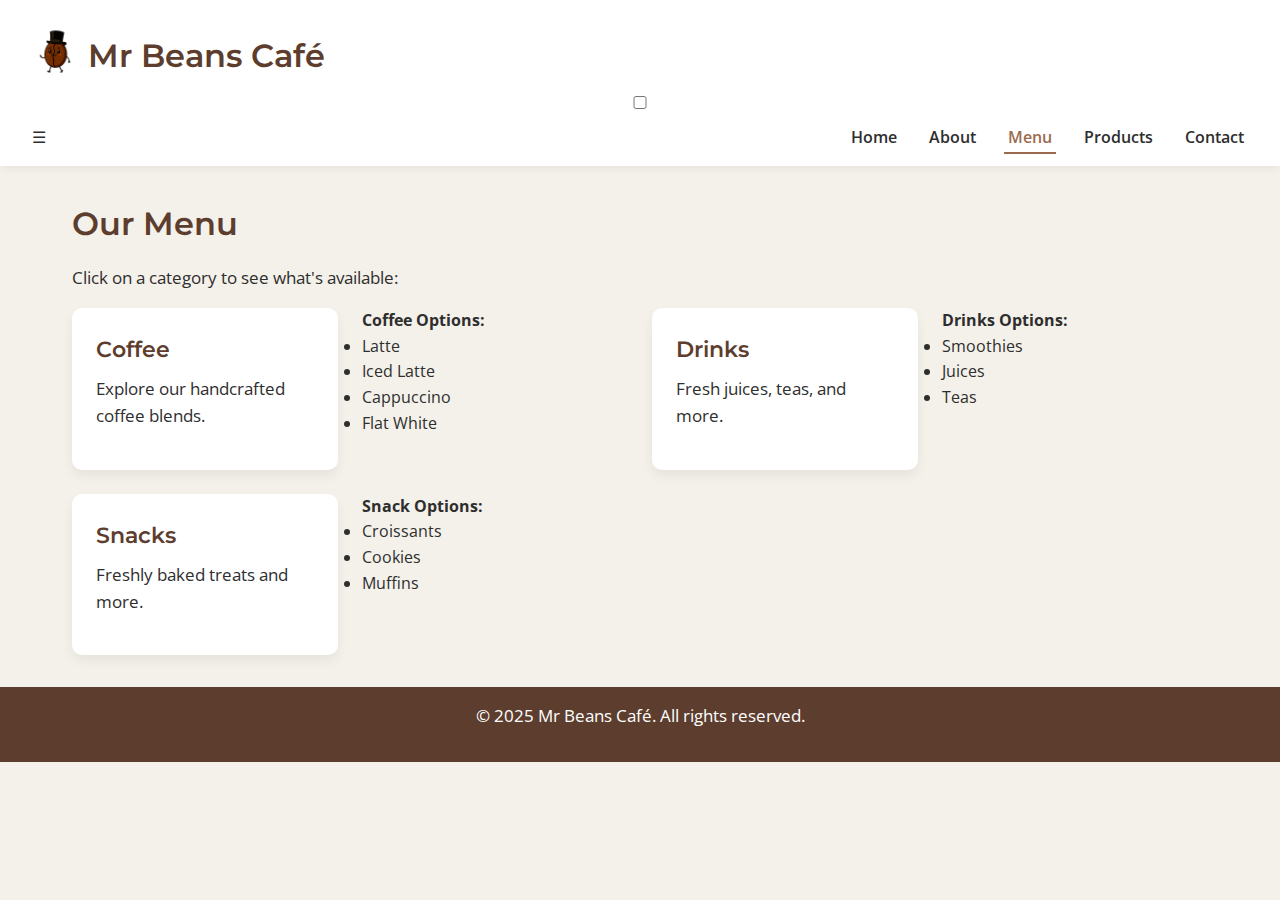
<file: category.html>
<!DOCTYPE html>
<html lang="en">
<head>
  <meta charset="UTF-8">
  <meta name="viewport" content="width=device-width, initial-scale=1.0">
  <title>Mr Beans Café | Menu</title>
  <link rel="stylesheet" href="css/styles.css">
  <link rel="icon" type="image/png" href="assets/images/logo.png">
  <link href="https://fonts.googleapis.com/css2?family=Fascinate&family=Montserrat:wght@400;600&family=Open+Sans:wght@400;600&display=swap" rel="stylesheet">
</head>
<body>
  <header>
    <div class="navbar">
      <div class="logo">
        <a href="index.html">
          <img src="assets/images/logo.png" alt="Mr Beans logo" class="logo-img">
        </a>
        <h1>Mr Beans Café</h1>
      </div>
  
      <!-- Hamburger Toggle -->
      <input type="checkbox" id="menu-toggle" class="menu-toggle" />
      <label for="menu-toggle" class="hamburger">&#9776;</label>
  
      <!-- Navigation Menu -->
      <ul class="nav-links">
        <li><a href="index.html" tabindex="1">Home</a></li>
        <li><a href="about.html" tabindex="2">About</a></li>
        <li><a href="category.html" class="active" tabindex="3">Menu</a></li>
        <li><a href="products.html" tabindex="4">Products</a></li>
        <li><a href="contact.html" tabindex="5">Contact</a></li>
      </ul>
    </div>
  </header>
  

  <main>
    <h2>Our Menu</h2>
    <p>Click on a category to see what's available:</p>

    <div class="menu-grid">
      <!-- Coffee -->
      <div class="menu-card" tabindex="0">
        <h3>Coffee</h3>
        <p>Explore our handcrafted coffee blends.</p>
      </div>
      <div class="expandable-panel">
        <h4>Coffee Options:</h4>
        <ul>
          <li>Latte</li>
          <li>Iced Latte</li>
          <li>Cappuccino</li>
          <li>Flat White</li>
        </ul>
      </div>

      <!-- Drinks -->
      <div class="menu-card" tabindex="0">
        <h3>Drinks</h3>
        <p>Fresh juices, teas, and more.</p>
      </div>
      <div class="expandable-panel">
        <h4>Drinks Options:</h4>
        <ul>
          <li>Smoothies</li>
          <li>Juices</li>
          <li>Teas</li>
        </ul>
      </div>

      <!-- Snacks -->
      <div class="menu-card" tabindex="0">
        <h3>Snacks</h3>
        <p>Freshly baked treats and more.</p>
      </div>
      <div class="expandable-panel">
        <h4>Snack Options:</h4>
        <ul>
          <li>Croissants</li>
          <li>Cookies</li>
          <li>Muffins</li>
        </ul>
      </div>
    </div>
  </main>

  <footer>
    <p>&copy; 2025 Mr Beans Café. All rights reserved.</p>
  </footer>

  <script src="js/script.js"></script>
</body>
</html>
</file>
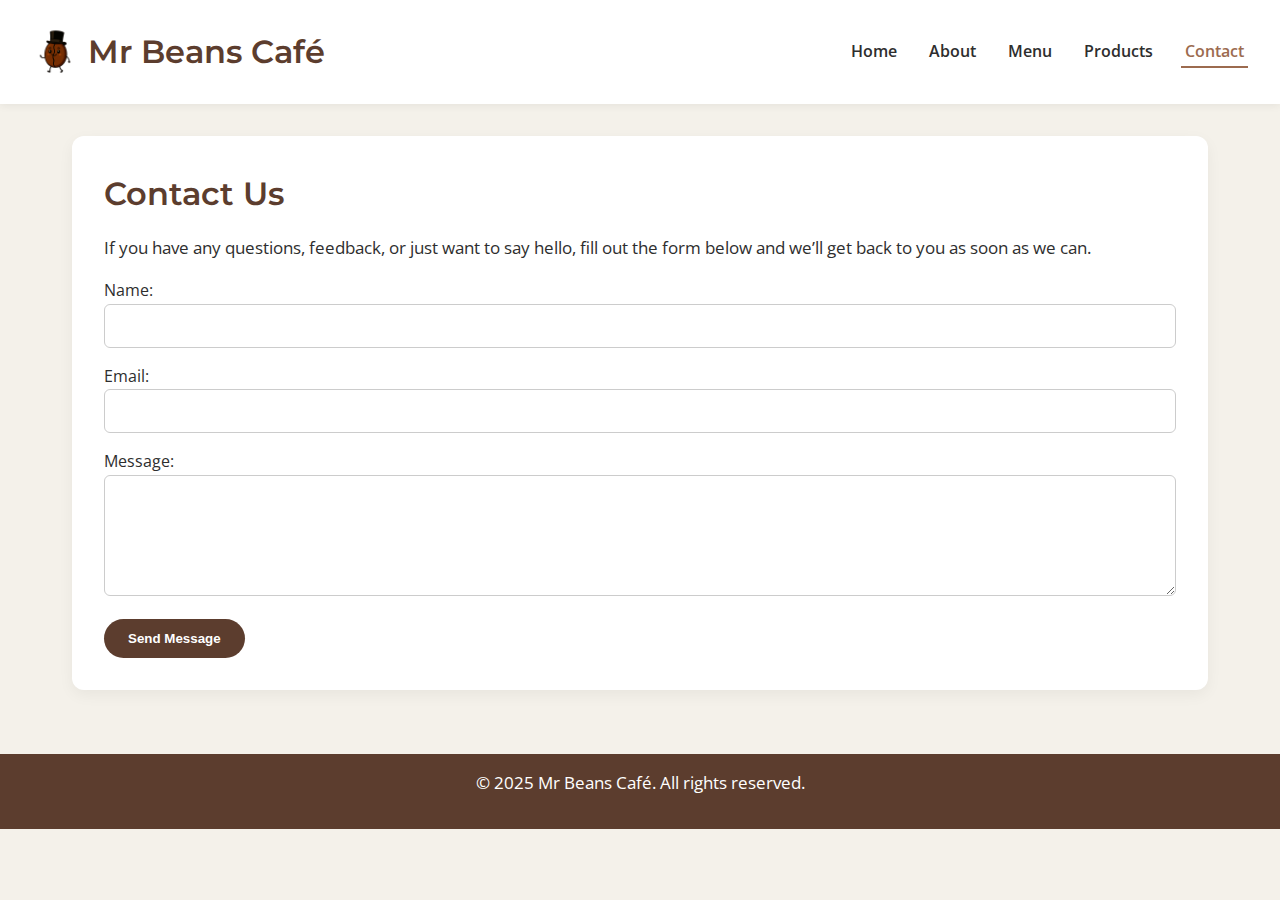
<file: contact.html>
<!-- Contact Page -->

<!-- contact.html -->
<!DOCTYPE html>
<html lang="en">
<head>
  <meta charset="UTF-8">
  <meta name="viewport" content="width=device-width, initial-scale=1.0">
  <title>Mr Beans Café | Contact</title>
  <link rel="stylesheet" href="css/styles.css">
  <link rel="icon" type="image/png" href="assets/images/logo.png">
  <link href="https://fonts.googleapis.com/css2?family=Fascinate&family=Montserrat:wght@400;600&family=Open+Sans:wght@400;600&display=swap" rel="stylesheet">
</head>
<body>
  <header>
    <div class="navbar">
      <div class="logo">
        <img src="assets/images/logo.png" alt="Mr Beans Café Logo" class="logo-img">
        <h1>Mr Beans Café</h1>
      </div>
      <nav>
        <ul class="nav-links">
          <li><a href="index.html">Home</a></li>
          <li><a href="about.html">About</a></li>
          <li><a href="category.html">Menu</a></li>
          <li><a href="products.html">Products</a></li>
          <li><a href="contact.html" class="active">Contact</a></li>
        </ul>
      </nav>
    </div>
  </header>

  <main>
    <section class="contact-section">
      <h2>Contact Us</h2>
      <p>If you have any questions, feedback, or just want to say hello, fill out the form below and we’ll get back to you as soon as we can.</p>

      <form id="contact-form">
        <label for="name">Name:</label>
        <input type="text" id="name" name="name" required>

        <label for="email">Email:</label>
        <input type="email" id="email" name="email" required>

        <label for="message">Message:</label>
        <textarea id="message" name="message" rows="5" required></textarea>

        <button type="submit" class="btn">Send Message</button>
      </form>
    </section>
  </main>

  <footer>
    <p>&copy; 2025 Mr Beans Café. All rights reserved.</p>
  </footer>

  <script src="js/script.js"></script>
</body>
</html>
</file>
<file: css/styles.css>
/* =======================
   Reset & Base Styles
======================= */
* {
    margin: 0;
    padding: 0;
    box-sizing: border-box;
  }
  
  html, body {
    font-family: "Open Sans", sans-serif;
    font-weight: 400;
    line-height: 1.6;
    background-color: #f4f1ea; /* Warm cream background */
    color: #2e2e2e; /* Charcoal text */
  }
  
  /* =======================
     Typography
  ======================= */
  h1, h2, h3 {
    font-family: "Montserrat", sans-serif;
    font-weight: 600;
    color: #5c3d2e; /* Coffee brown headings */
  }
  
  h2 {
    font-size: 2rem;
    margin-bottom: 1rem;
  }
  
  h3 {
    font-size: 1.4rem;
    margin-bottom: 0.75rem;
  }
  
  p {
    margin-bottom: 1rem;
    font-size: 1.05rem;
  }
  
  /* =======================
     Links, Buttons, Inputs
  ======================= */
  a {
    color: inherit;
    text-decoration: none;
  }
  
  .btn {
    display: inline-block;
    background-color: #5c3d2e;
    color: #fff;
    padding: 0.75rem 1.5rem;
    border: none;
    border-radius: 25px;
    font-weight: bold;
    cursor: pointer;
    transition: background 0.3s ease;
  }
  
  .btn:hover {
    background-color: #3a2a1e;
  }
  
  input,
  textarea {
    padding: 0.75rem;
    font-size: 1rem;
    border: 1px solid #ccc;
    border-radius: 6px;
    margin-bottom: 1rem;
    width: 100%;
  }
  
  /* =======================
     Header & Navbar
  ======================= */
  header {
    background-color: #fff;
    box-shadow: 0 2px 8px rgba(0, 0, 0, 0.06);
    position: sticky;
    top: 0;
    z-index: 1000;
  }
  
  .navbar {
    display: flex;
    justify-content: space-between;
    align-items: center;
    padding: 1rem 2rem;
    flex-wrap: wrap;
  }
  
  .logo {
    display: flex;
    align-items: center;
  }
  
  .logo-img {
    width: 48px;
    height: auto;
    margin-right: 0.5rem;
  }
  
  .nav-links {
    list-style: none;
    display: flex;
    gap: 1.5rem;
  }
  
  .nav-links li a {
    font-weight: 600;
    position: relative;
    padding: 0.25rem;
    transition: color 0.3s;
  }
  
  .nav-links li a:hover,
  .nav-links li a.active {
    color: #9c6b4f; /* Warm accent caramel */
    border-bottom: 2px solid #9c6b4f;
  }
  
  /* =======================
     Hero Section
  ======================= */
  .hero {
    text-align: center;
    padding: 4rem 2rem;
    background: url("../assets/images/hero.jpg") no-repeat center center/cover;
    color: #fff;
    background-blend-mode: overlay;
    background-color: rgba(92, 61, 46, 0.6); /* Brown overlay */
  }
  
  .hero h2 {
    font-size: 2.5rem;
    margin-bottom: 1rem;
  }
  
  .hero p {
    font-size: 1.2rem;
    margin-bottom: 2rem;
  }
  
  /* =======================
     Page Layout
  ======================= */
  main {
    padding: 2rem;
    max-width: 1200px;
    margin: 0 auto;
  }

  .filter-buttons {
    text-align: center;
    margin-bottom: 2rem;
  }
  
  .filter-btn {
    background-color: #5c3d2e;
    color: white;
    border: none;
    padding: 0.5rem 1.2rem;
    margin: 0 0.5rem;
    border-radius: 20px;
    cursor: pointer;
    font-weight: bold;
    transition: background-color 0.3s;
  }
  
  .filter-btn:hover,
  .filter-btn.active {
    background-color: #3a2a1e;
  }
  
  .menu-grid {
    display: grid;
    grid-template-columns: repeat(auto-fit, minmax(220px, 1fr));
    gap: 1.5rem;
  }
  
  .menu-card {
    background: #fff;
    padding: 1.5rem;
    border-radius: 10px;
    box-shadow: 0 6px 12px rgba(0,0,0,0.06);
    transition: transform 0.2s ease;
  }
  
  .menu-card:hover {
    transform: scale(1.03);
  }
  
  .menu-card h3 {
    margin-bottom: 0.5rem;
    color: #5c3d2e;
  }

  /* =======================
     Card Layout Sections
  ======================= */
  .menu-section,
  .product-section,
  .about-section,
  .team-section,
  .contact-section,
  .contact-info {
    background-color: #fff;
    border-radius: 12px;
    padding: 2rem;
    margin-bottom: 2rem;
    box-shadow: 0 5px 15px rgba(0, 0, 0, 0.05);
  }
  
  .menu-list,
  .product-list {
    list-style: none;
    padding-left: 0;
  }
  
  .menu-list li,
  .product-list li {
    padding: 0.5rem 0;
    border-bottom: 1px solid #eee;
    font-size: 1.1rem;
  }
  
  /* =======================
     Footer
  ======================= */
  footer {
    background-color: #5c3d2e;
    color: #fff;
    text-align: center;
    padding: 1rem;
    font-size: 0.95rem;
  }
  
  /* =======================
     Responsive Design
  ======================= */
  @media (max-width: 768px) {
    .navbar {
      flex-direction: column;
      align-items: flex-start;
    }
  
    .nav-links {
      flex-direction: column;
      gap: 0.75rem;
      margin-top: 1rem;
    }
  
    .hero h2 {
      font-size: 2rem;
    }
  
    .hero p {
      font-size: 1rem;
    }
  }
</file>
